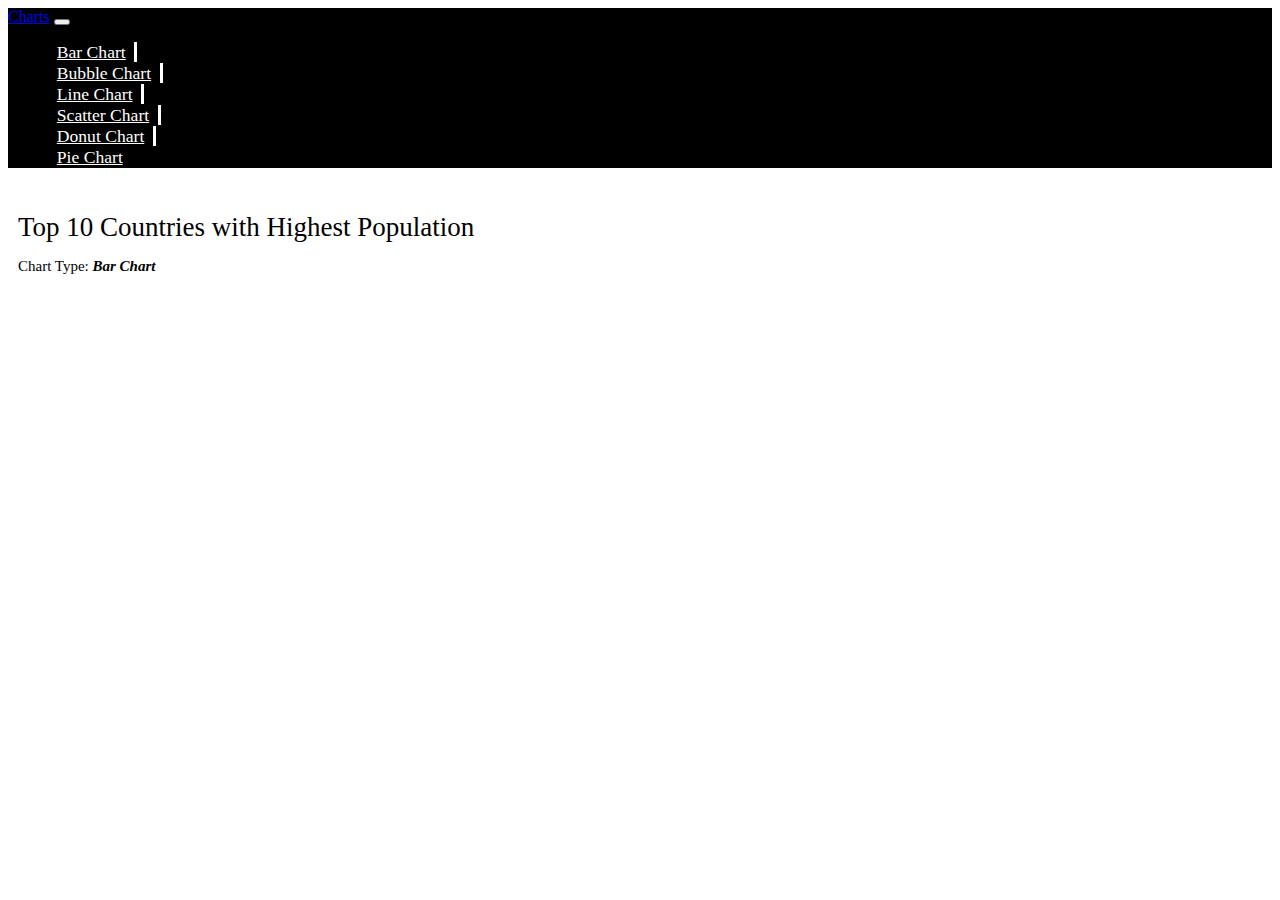
<file: Index.html>
<!DOCTYPE html>
<html lang="en">
<head>
  <meta charset="UTF-8">
  <meta name="viewport" content="width=device-width, initial-scale=1.0">
  
  <title>Population Bar Chart</title>

  <link href="https://cdn.jsdelivr.net/npm/bootstrap@5.3.2/dist/css/bootstrap.min.css" rel="stylesheet" integrity="sha384-T3c6CoIi6uLrA9TneNEoa7RxnatzjcDSCmG1MXxSR1GAsXEV/Dwwykc2MPK8M2HN" crossorigin="anonymous">
    <link rel="stylesheet" href="css/style.css">
  <style>

    .chart-container {
      width: 800px;
      margin: 20px ;
      position: relative;
    }

    .bar {
      fill: steelblue;
      cursor: pointer;
      transition: 0.5s;
    }

    .bar:hover {
      fill: orange;
    }

    .axis text {
      font-size: 12px;
    }

    .legend {
      font-size: 14px;
    }

    .tooltip {
      position: absolute;
      background-color: white;
      border: 1px solid #ddd;
      padding: 10px;
      font-size: 14px;
      pointer-events: none;
      opacity: 0;
    }

  </style>
</head>
<body>
    <header>

        <nav
          class="navbar navbar-expand-lg navbar-dark"
          style="background-color: #000000"
        >

          <div class="container-fluid">
            <a class="navbar-brand fw-bold" href="Index.html">Charts</a>
            <button
              class="navbar-toggler"
              type="button"
              data-bs-toggle="collapse"
              data-bs-target="#navbarNav"
              aria-controls="navbarNav"
              aria-expanded="false"
              aria-label="Toggle navigation"
            >
              <span class="navbar-toggler-icon"></span>
            </button>
            <div class="collapse navbar-collapse" id="navbarNav">
              <ul class="navbar-nav ms-auto">
                <li class="nav-item">
                  <a class="nav-link active" aria-current="page" href="index.html">Bar Chart</a>
                </li>
                <li class="nav-item">
                  <a class="nav-link" href="bubble.html">Bubble Chart</a>
                </li>
                <li class="nav-item">
                  <a class="nav-link" href="lineChart.html">Line Chart</a>
                </li>
                <li class="nav-item">
                  <a class="nav-link" href="scatter.html">Scatter Chart</a>
                </li>
                <li class="nav-item">
                  <a class="nav-link" href="donut.html">Donut Chart</a>
                </li>
                <li class="nav-item">
                  <a class="nav-link" href="pie.html">Pie Chart</a>
                </li>
              </ul>
            </div>
          </div>
        </nav>
      </header>
<main>
    <h1>Top 10 Countries with Highest Population</h1>
        <p>Chart Type: <span>Bar Chart</span></p>
    <div class="chart-container">
      <svg class="chart"></svg>
      <div class="tooltip"></div>
    </div>
</main>

<script src="https://d3js.org/d3.v5.min.js"></script>
<script>
  // Load data from JSON file
  d3.json('/data/population.json').then(data => {
    // Chart dimensions
    const width = 800;
    const height = 500;
    const margin = { top: 20, right: 20, bottom: 60, left: 60 };

    // Create SVG container
    const svg = d3.select('.chart')
      .attr('width', width + margin.left + margin.right)
      .attr('height', height + margin.top + margin.bottom)
      .append('g')
      .attr('transform', `translate(${margin.left},${margin.top})`);

    // Create scales
    const xScale = d3.scaleBand()
      .domain(data.map(d => d.Country))
      .range([0, width])
      .padding(0.1);

    const yScale = d3.scaleLinear()
      .domain([0, d3.max(data, d => d.Population)])
      .range([height, 0]);

    // Create bars
    const bars = svg.selectAll('.bar')
      .data(data)
      .enter().append('rect')
      .attr('class', 'bar')
      .attr('x', d => xScale(d.Country))
      .attr('width', xScale.bandwidth())
      .attr('y', d => yScale(d.Population))
      .attr('height', d => height - yScale(d.Population));

    // Add interactivity to highlight bars and show tooltip on hover
    bars.on('mouseover', function(d) {
        d3.select(this).attr('fill', 'orange');
        // Show tooltip
        tooltip.transition().duration(200).style('opacity', .9);
        tooltip.html(`<strong>Country:</strong> ${d.Country}<br><strong>Population:</strong> ${d.Population} million`)
          .style('left', (d3.event.pageX - 200) + 'px')
          .style('top', (d3.event.pageY - 28) + 'px');
      })
      .on('mouseout', function() {
        d3.select(this).attr('fill', 'steelblue');
        // Hide tooltip
        tooltip.transition().duration(500).style('opacity', 0);
      });

    // Create X axis
    svg.append('g')
      .attr('transform', `translate(0,${height})`)
      .call(d3.axisBottom(xScale))
      .selectAll('text')
      .attr('transform', 'rotate(-45)')
      .style('text-anchor', 'end');

    // Create Y axis
    svg.append('g')
      .call(d3.axisLeft(yScale));

    // Add X axis label
    svg.append('text')
      .attr('transform', `translate(${width / 2},${height + margin.top + 40})`) 
      .style('text-anchor', 'middle')
      .text('Countries');

    // Add Y axis label
    svg.append('text')
      .attr('transform', 'rotate(-90)')
      .attr('y', 0 - margin.left)
      .attr('x', 0 - height / 2)
      .attr('dy', '1em')
      .style('text-anchor', 'middle')
      .text('Population (millions)');

    // Add legend
    const legend = svg.append('g')
      .attr('class', 'legend')
      .attr('transform', `translate(${width - 100}, ${margin.top})`);

    legend.append('rect')
      .attr('width', 18)
      .attr('height', 18)
      .style('fill', 'steelblue');

    legend.append('text')
      .attr('x', 24)
      .attr('y', 9)
      .attr('dy', '.35em')
      .style('text-anchor', 'start')
      .text('Population');

    // Create tooltip
    const tooltip = d3.select('.tooltip');
  });

</script>
<script src="https://cdn.jsdelivr.net/npm/bootstrap@5.3.2/dist/js/bootstrap.bundle.min.js" integrity="sha384-C6RzsynM9kWDrMNeT87bh95OGNyZPhcTNXj1NW7RuBCsyN/o0jlpcV8Qyq46cDfL" crossorigin="anonymous"></script>
</body>
</html>
</file>
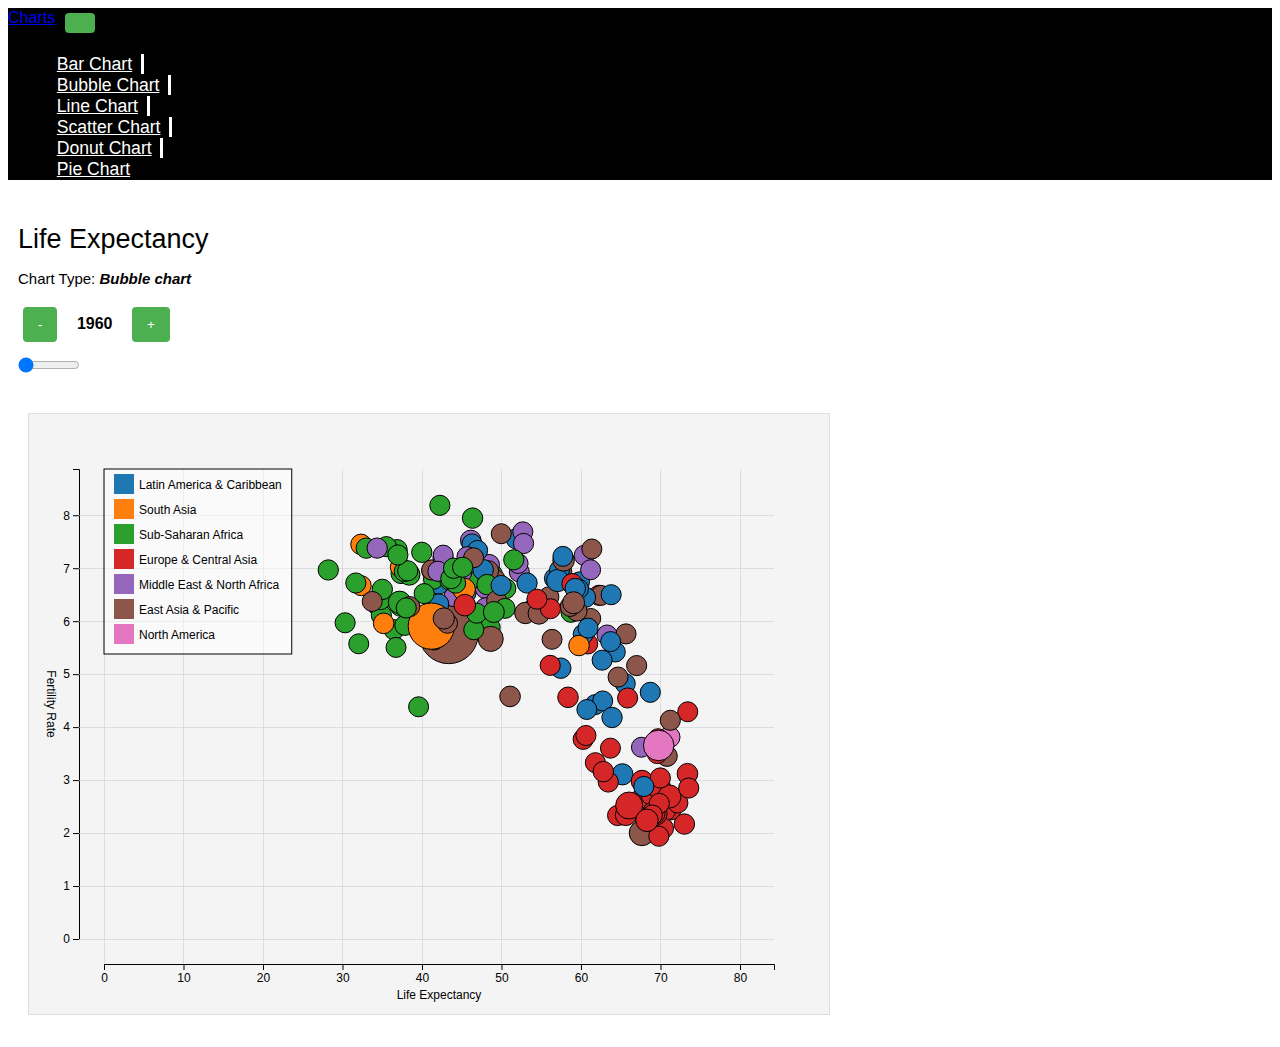
<file: bubble.html>
<!DOCTYPE html>
<html>
    <head>
        <link href="https://cdn.jsdelivr.net/npm/bootstrap@5.3.2/dist/css/bootstrap.min.css" rel="stylesheet" integrity="sha384-T3c6CoIi6uLrA9TneNEoa7RxnatzjcDSCmG1MXxSR1GAsXEV/Dwwykc2MPK8M2HN" crossorigin="anonymous">
        <link rel="stylesheet" href="css/style.css">
        <style>
            .grid line {
                stroke: lightgrey;
                stroke-opacity: 0.7;
                shape-rendering: crispEdges;
            }
            .grid path {
                stroke-width: 0;
            }

        body {
            font-family: Arial, sans-serif;
        }

        .grid line {
            stroke: lightgrey;
            stroke-opacity: 0.7;
            shape-rendering: crispEdges;
        }

        .grid path {
            stroke-width: 0;
        }

        svg {
            background-color: #f4f4f4;
            border: 1px solid #ddd;
        }

        text {
            font-size: 12px;
        }

        .legend {
            font-size: 14px;
        }

        #currentYearLabel {
            font-size: 16px;
            font-weight: bold;
            margin: 0 10px;
        }

        button {
            background-color: #4CAF50;
            color: white;
            padding: 10px 15px;
            border: none;
            border-radius: 4px;
            cursor: pointer;
            margin: 5px;
        }

        button:hover {
            background-color: #45a049;
        }

        input[type=range] {
            width: 48%;
            margin: 10px 0;
        }


        </style>
    </head>
    <body>
        <header>
            <nav
              class="navbar navbar-expand-lg navbar-dark"
              style="background-color: #000000"
            >
              <div class="container-fluid">
                <a class="navbar-brand fw-bold" href="Index.html">Charts</a>
                <button
                  class="navbar-toggler"
                  type="button"
                  data-bs-toggle="collapse"
                  data-bs-target="#navbarNav"
                  aria-controls="navbarNav"
                  aria-expanded="false"
                  aria-label="Toggle navigation"
                >
                  <span class="navbar-toggler-icon"></span>
                </button>
                <div class="collapse navbar-collapse" id="navbarNav">
                  <ul class="navbar-nav ms-auto">
                    <li class="nav-item">
                      <a class="nav-link active" aria-current="page" href="index.html">Bar Chart</a>
                    </li>
                    <li class="nav-item">
                      <a class="nav-link" href="bubble.html">Bubble Chart</a>
                    </li>
                    <li class="nav-item">
                      <a class="nav-link" href="lineChart.html">Line Chart</a>
                    </li>
                    <li class="nav-item">
                      <a class="nav-link" href="scatter.html">Scatter Chart</a>
                    </li>
                    <li class="nav-item">
                      <a class="nav-link" href="donut.html">Donut Chart</a>
                    </li>
                    <li class="nav-item">
                        <a class="nav-link" href="pie.html">Pie Chart</a>
                    </li>
                  </ul>
                </div>
              </div>
            </nav>
          </header>
          
          <main>
            <h1>Life Expectancy</h1>
            <p>Chart Type: <span>Bubble chart</span></p>
              <div>
                  <button id="decrement">-</button>
                  <label style="text-align: center;" id="currentYearLabel"></label>
                  <button id="increment">+</button>
              </div>
              <div>
                  <input type="range" id="slider"></input>
              </div>
          </main>
        
        <script src="lib/d3.js"></script>
        <script src="lib/d3-selection-multi.v1.js"></script>
		<script type="text/javascript">
            var svgWidth=800, svgHeight=600;

            var minBubbleSize = 10, maxBubbleSize = 50;

            var outerAxisPadding = 30, yAxisWidth=20, xAxisHeight=20;
            var margins = {
                left: outerAxisPadding + yAxisWidth, 
                top: outerAxisPadding,
                bottom: outerAxisPadding + xAxisHeight, 
                right: outerAxisPadding
            };

            var graphArea = {
                left: margins.left + maxBubbleSize / 2,
                top: margins.top + maxBubbleSize / 2,
                right: svgWidth - margins.right - maxBubbleSize /2,
                bottom: svgHeight - margins.bottom - maxBubbleSize /2,
                width: 0,
                height: 0
            };

            graphArea.width = graphArea.right - graphArea.left;
            graphArea.height = graphArea.bottom - graphArea.top;

            var svg = d3.select('body')
                .append('svg')
                .attrs({ width: svgWidth, height: svgHeight });

            loadData(function(allYearsData){
                nested = d3.nest()
                    .key(function (d) { return d.Year; })
                    .map(allYearsData);

                years = allYearsData.map(function(d) { return d.Year});
                minYear = d3.min(years);
                maxYear = d3.max(years);
                currentYear = minYear;

                renderAxes(allYearsData);

                bubblesGroup = svg.append('g')
                    .attr('transform', 'translate(' + graphArea.left + ',' + graphArea.top + ')')
                    .attr('width', graphArea.width)
                    .attr('height', graphArea.height);

                renderLegend(allYearsData);

                slider = d3.select("input#slider");
                slider.attrs({
                    "min": minYear,
                    "max": maxYear,
                    "value": currentYear
                });
                console.log(slider);

                update(currentYear, nested.get(currentYear));
            });
                
            d3.select("button#increment").on("click", 
                function handleClick(){
                    if (++currentYear >= maxYear) currentYear = maxYear
                    update(currentYear, nested.get(currentYear));
                });
            d3.select("button#decrement").on("click", 
                function handleClick(){
                    if (--currentYear < minYear) currentYear = minYear
                    update(currentYear, nested.get(currentYear));
                });
            d3.select("input#slider").on("input", 
                function handleClick(){
                    currentYear = this.value;
                    update(currentYear, nested.get(this.value));
                });

            function update(year, data){
                console.log("rendering: " + year);

                d3.select("label#currentYearLabel").html(year);

                selection = bubblesGroup.selectAll('circle')
                        .data(data, function (d) { return d.CountryCode; });

                entering = selection
                    .enter()
                    
                    .append('circle')
                    .merge(selection)
                    .attrs(function (d){
                        return {
                            cx: xScale(d.LifeExp),
                            cy: yScale(d.FertRate),
                            r: popScale(d.Population),
                            fill: regionColorMap(d.Region),
                            stroke: 'black'
                        };
                    });

                exiting = selection
                    .exit()
                    
                    .remove();
            }

            function loadData(onLoadComplete){
                d3.csv("data/chart_data.csv",
                function (error, rawData) {
                    var allYearsData = rawData.map(function (d) {
                        return {
                            CountryCode: d.CountryCode,
                            CountryName: d.CountryName,
                            LifeExp: +d.LifeExp,
                            FertRate: +d.FertRate,
                            Population: +d.Population,
                            Region: d.Region,
                            Year: +d.Year
                        }});
                    onLoadComplete(allYearsData);
                })};


            function renderAxes(allData){
                var lifeExpectancies = allData.map(function(d) { return d.LifeExp; });
                xScale = d3.scaleLinear()
                    .domain([0, d3.max(lifeExpectancies)])
                    .range([0, graphArea.width]);

                var fertRates = allData.map(function(d) { return d.FertRate; });
                yScale = d3.scaleLinear()
                    .domain([d3.max(fertRates), 0])
                    .range([0, graphArea.height]);
                    
                var populations = allData.map(function(d) { return d.Population; });
                popScale = d3.scaleLinear()
                    .domain([d3.min(populations), d3.max(populations)])
                    .range([minBubbleSize, maxBubbleSize]);

                var xAxis = d3.axisBottom().scale(xScale);
                var yAxis = d3.axisLeft().scale(yScale);

                var yAxisNodes = svg.append('g')
                    .attr('transform', 'translate(' + margins.left + ',' + graphArea.top + ')')
                    .call(yAxis);                    
                var xAxisNodes = svg.append('g')
                    .attr('transform', 'translate(' + graphArea.left + ',' + (svgHeight - margins.bottom) + ')')
                    .call(xAxis);

                svg.append('g')
                    .call(yAxis.tickFormat("").tickSize(-graphArea.width - maxBubbleSize/2))
                    .attr('transform', 'translate(' + margins.left + ',' + graphArea.top +')')
                    .attr('class', 'grid');

                svg.append('g')
                    .call(xAxis.tickFormat("").tickSize(-graphArea.height - maxBubbleSize/2))
                    .attr('transform', 'translate(' + graphArea.left + ',' + (graphArea.bottom + maxBubbleSize/2) +')')
                    .attr('class', 'grid');

                svg.append("text")
                    .attr("transform", "translate(" + (graphArea.left + graphArea.width / 2) + " ," + (svgHeight - 15) + ")")
                    .style("text-anchor", "middle")
                    .text("Life Expectancy");

                svg.append("text")
                    .attr("transform", "rotate(90)")
                    .attr("y", -30)
                    .attr("x", graphArea.top + graphArea.height / 2)
                    .attr("dy", "1em")
                    .style("text-anchor", "middle")
                    .text("Fertility Rate");    
            }

            function renderLegend(allData) {
                regionColorMap = d3.scaleOrdinal(d3.schemeCategory10)
                    .domain(d3.set(allData.map(function(d) { return d.Region; })).values());
                var legendGroup = svg.append('g')
                    .attr('transform', 'translate(' + graphArea.left + ',' + graphArea.top + ')');

                var legendBox = legendGroup
                    .append('rect')
                    .attrs({
                        fill: 'white',
                        stroke: 'black',
                        width: 300,
                        height: regionColorMap.domain().length * 25 + 10,
                        'fill-opacity': 0.5
                    });
                var subLegendGroup = legendGroup.append('g');
                var legendSubGroups = subLegendGroup.selectAll('rect')
                    .data(regionColorMap.domain())
                    .enter()
                    .append('g')
                    .attr('transform', function (d,i){
                        return 'translate(10,' + ((i*25)+5) + ')';
                    });
                    
                legendSubGroups
                    .append('rect')
                    .attrs({
                        x:0, y:0, 
                        width: 20, height: 20,
                        fill: function (d,i){
                            return regionColorMap(d);
                        }
                    });

                var legendTexts = legendSubGroups
                    .append('text')
                    .text(function (d) { return d; })
                    .attrs({
                        x: 25,
                        y: 15
                    });

                var max = d3.max(legendTexts.nodes(),
                    n=> n.getComputedTextLength());

                legendBox.attr('width', max+25+20);
            }

            function styleAxisNodes(axisNodes) {
                axisNodes.selectAll('.domain')
                    .attr({
                        fill: 'none',
                        'stroke-width': 1,
                        stroke: 'black'
                    });
                axisNodes.selectAll('.tick line')
                    .attr({
                        fill: 'none',
                        'stroke-width': 1,
                        stroke: 'black'
                    });
            }
		</script>
            <script src="https://cdn.jsdelivr.net/npm/bootstrap@5.3.2/dist/js/bootstrap.bundle.min.js" integrity="sha384-C6RzsynM9kWDrMNeT87bh95OGNyZPhcTNXj1NW7RuBCsyN/o0jlpcV8Qyq46cDfL" crossorigin="anonymous"></script>

    </body>
</html>
</file>
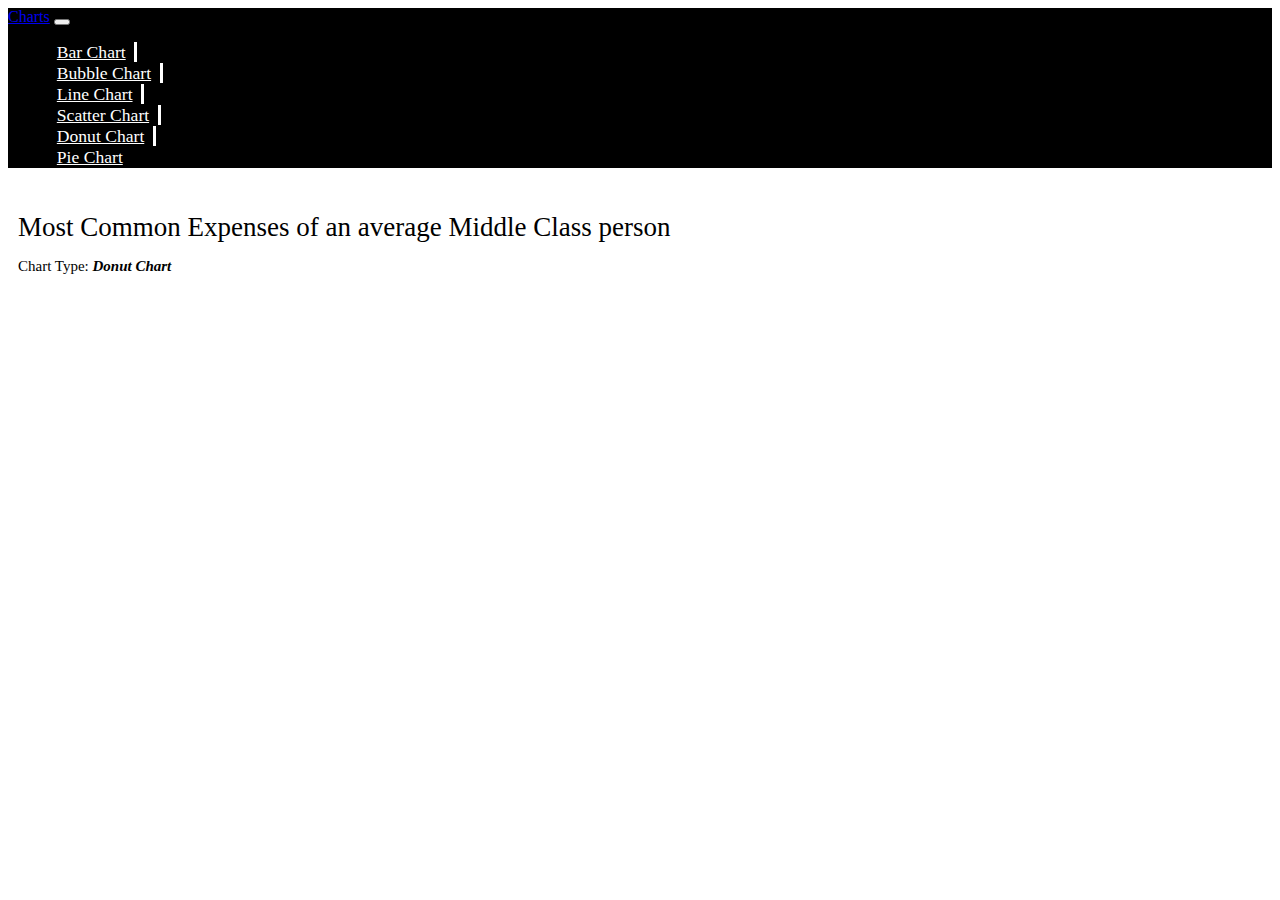
<file: donut.html>
<!DOCTYPE html>
<html lang="en">
<head>
  <meta charset="UTF-8">
  <meta name="viewport" content="width=device-width, initial-scale=1.0">
  <title>Expense Distribution</title>
  <link href="https://cdn.jsdelivr.net/npm/bootstrap@5.3.2/dist/css/bootstrap.min.css" rel="stylesheet" integrity="sha384-T3c6CoIi6uLrA9TneNEoa7RxnatzjcDSCmG1MXxSR1GAsXEV/Dwwykc2MPK8M2HN" crossorigin="anonymous">
  <link rel="stylesheet" href="css/style.css">
  <style>
    .legend {
      display: flex;
      align-items: center;
      margin-bottom: 10px;
    }

    .legend-color {
      width: 20px;
      height: 20px;
      margin-right: 5px;
    }

    .tooltip {
      position: absolute;
      background-color: white;
      border: 1px solid #ddd;
      padding: 10px;
      font-size: 14px;
      pointer-events: none;
      opacity: 0;
    }
  </style>
</head>
<body>
    <header>
        <nav
          class="navbar navbar-expand-lg navbar-dark"
          style="background-color: #000000"
        >
          <div class="container-fluid">
            <a class="navbar-brand fw-bold" href="Index.html">Charts</a>
            <button
              class="navbar-toggler"
              type="button"
              data-bs-toggle="collapse"
              data-bs-target="#navbarNav"
              aria-controls="navbarNav"
              aria-expanded="false"
              aria-label="Toggle navigation"
            >
              <span class="navbar-toggler-icon"></span>
            </button>
            <div class="collapse navbar-collapse" id="navbarNav">
              <ul class="navbar-nav ms-auto">
                <li class="nav-item">
                  <a class="nav-link active" aria-current="page" href="index.html">Bar Chart</a>
                </li>
                <li class="nav-item">
                  <a class="nav-link" href="bubble.html">Bubble Chart</a>
                </li>
                <li class="nav-item">
                  <a class="nav-link" href="lineChart.html">Line Chart</a>
                </li>
                <li class="nav-item">
                  <a class="nav-link" href="scatter.html">Scatter Chart</a>
                </li>
                <li class="nav-item">
                  <a class="nav-link" href="donut.html">Donut Chart</a>
                </li>
                <li class="nav-item">
                    <a class="nav-link" href="pie.html">Pie Chart</a>
                </li>
              </ul>
            </div>
          </div>
        </nav>
      </header>

      <main>
        <h1>Most Common Expenses of an average Middle Class person</h1>
        <p>Chart Type: <span>Donut Chart</span></p>
          
          <div id="donut-chart-container"></div>
          <div id="legend-container"></div>
          <div class="tooltip"></div>
      </main>


<script src="https://d3js.org/d3.v5.min.js"></script>
<script>
    d3.json('data/household.json').then(data => {
        
  // Set up dimensions for the donut chart
  const width = 400;
  const height = 400;
  const radius = Math.min(width, height) / 2;

  // Create SVG container
  const svg = d3.select('#donut-chart-container')
    .append('svg')
    .attr('width', width)
    .attr('height', height)
    .append('g')
    .attr('transform', `translate(${width / 2},${height / 2})`);

  // Create color scale
  const color = d3.scaleOrdinal(d3.schemeCategory10);

  // Create arc generator
  const arc = d3.arc()
    .outerRadius(radius - 10)
    .innerRadius(radius - 70);

  // Create pie chart layout
  const pie = d3.pie()
    .sort(null)
    .value(d => d.percentage);

  // Draw arcs
  const arcs = svg.selectAll('.arc')
    .data(pie(data))
    .enter().append('g')
    .attr('class', 'arc');

  arcs.append('path')
    .attr('d', arc)
    .attr('fill', (d, i) => color(i))
    .on('mouseover', function (d) {
      // Show tooltip
      tooltip.transition().duration(200).style('opacity', .9);
      tooltip.html(`<strong>Category:</strong> ${d.data.category}<br><strong>Percentage:</strong> ${d.data.percentage}%`)
        .style('left', (d3.event.pageX - 100) + 'px')
        .style('top', (d3.event.pageY - 28) + 'px');
    })
    .on('mouseout', function () {
      // Hide tooltip
      tooltip.transition().duration(500).style('opacity', 0);
    });

  // Create legend
  const legendContainer = d3.select('#legend-container');

  const legend = legendContainer.selectAll('.legend')
    .data(data)
    .enter().append('div')
    .attr('class', 'legend');

  legend.append('div')
    .attr('class', 'legend-color')
    .style('background-color', (d, i) => color(i));

  legend.append('div')
    .text(d => `${d.category} (${d.percentage}%)`);

  const tooltip = d3.select('.tooltip');
    });
</script>
<script src="https://cdn.jsdelivr.net/npm/bootstrap@5.3.2/dist/js/bootstrap.bundle.min.js" integrity="sha384-C6RzsynM9kWDrMNeT87bh95OGNyZPhcTNXj1NW7RuBCsyN/o0jlpcV8Qyq46cDfL" crossorigin="anonymous"></script>

</body>
</html>
</file>
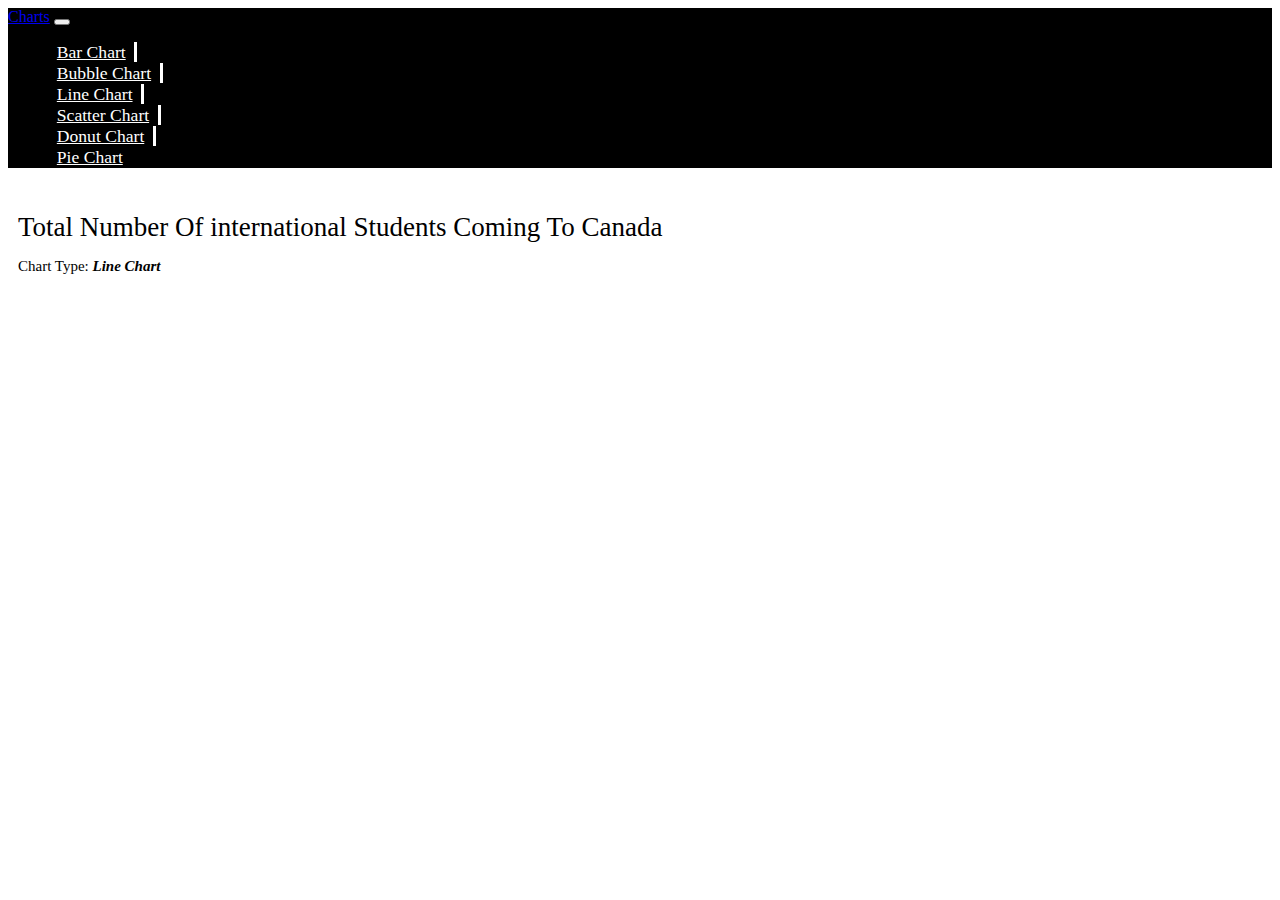
<file: lineChart.html>
<!DOCTYPE html>
<html lang="en">
<head>
  <meta charset="UTF-8">
  <meta name="viewport" content="width=device-width, initial-scale=1.0">
  <title>Total Students Trends</title>
  <link href="https://cdn.jsdelivr.net/npm/bootstrap@5.3.2/dist/css/bootstrap.min.css" rel="stylesheet" integrity="sha384-T3c6CoIi6uLrA9TneNEoa7RxnatzjcDSCmG1MXxSR1GAsXEV/Dwwykc2MPK8M2HN" crossorigin="anonymous">
  <link rel="stylesheet" href="css/style.css">
  <style>
    .dot {
      fill: steelblue;
      stroke: steelblue;
      stroke-width: 2px;
      transition: 0.5s;
      cursor: pointer;
    }

    .dot:hover {
      fill: red;
      stroke: red;
      stroke-width: 8px;

    }

    .tooltip {
      position: absolute;
      background-color: white;
      border: 1px solid #ddd;
      padding: 10px;
      font-size: 14px;
      pointer-events: none;
      opacity: 0;
    }

  </style>
</head>
<body>
    <header>
        <nav
          class="navbar navbar-expand-lg navbar-dark"
          style="background-color: #000000"
        >
          <div class="container-fluid">
            <a class="navbar-brand fw-bold" href="Index.html">Charts</a>
            <button
              class="navbar-toggler"
              type="button"
              data-bs-toggle="collapse"
              data-bs-target="#navbarNav"
              aria-controls="navbarNav"
              aria-expanded="false"
              aria-label="Toggle navigation"
            >
              <span class="navbar-toggler-icon"></span>
            </button>
            <div class="collapse navbar-collapse" id="navbarNav">
              <ul class="navbar-nav ms-auto">
                <li class="nav-item">
                  <a class="nav-link active" aria-current="page" href="index.html">Bar Chart</a>
                </li>
                <li class="nav-item">
                  <a class="nav-link" href="bubble.html">Bubble Chart</a>
                </li>
                <li class="nav-item">
                  <a class="nav-link" href="lineChart.html">Line Chart</a>
                </li>
                <li class="nav-item">
                  <a class="nav-link" href="scatter.html">Scatter Chart</a>
                </li>
                <li class="nav-item">
                  <a class="nav-link" href="donut.html">Donut Chart</a>
                </li>
                <li class="nav-item">
                    <a class="nav-link" href="pie.html">Pie Chart</a>
                </li>
              </ul>
            </div>
          </div>
        </nav>
      </header>

      <main>
        <h1>Total Number Of international Students Coming To Canada</h1>
        <p>Chart Type: <span>Line Chart</span></p>
          
          <div id="line-chart-container"></div>
          <div class="tooltip"></div>
      </main>


<script src="https://d3js.org/d3.v5.min.js"></script>
<script>
    d3.json('data/international_students.json').then(data => {

  // Set up dimensions for the line chart
  const width = 800;
  const height = 400;
  const margin = { top: 30, right: 30, bottom: 60, left: 70 }; 

  // Create SVG container
  const svg = d3.select('#line-chart-container')
    .append('svg')
    .attr('width', width + margin.left + margin.right)
    .attr('height', height + margin.top + margin.bottom)
    .append('g')
    .attr('transform', `translate(${margin.left},${margin.top})`);

  // Create scales
  const xScale = d3.scaleLinear()
    .domain(d3.extent(data, d => d.year))
    .range([0, width]);

  const yScale = d3.scaleLinear()
    .domain([0, d3.max(data, d => d.totalStudents)])
    .range([height, 0]);

  // Create line
  const line = d3.line()
    .x(d => xScale(d.year))
    .y(d => yScale(d.totalStudents));

  // Draw line
  svg.append('path')
    .datum(data)
    .attr('fill', 'none')
    .attr('stroke', 'steelblue')
    .attr('stroke-width', 2)
    .attr('d', line);

  // Draw intersection circles
  const dots = svg.selectAll('.dot')
    .data(data)
    .enter().append('circle')
    .attr('class', 'dot')
    .attr('cx', d => xScale(d.year))
    .attr('cy', d => yScale(d.totalStudents))
    .attr('r', 2)

    // Add interactivity to highlight bars and show tooltip on hover
    dots.on('mouseover', function(d) {
        d3.select(this).attr('fill', 'orange');
        // Show tooltip
        tooltip.transition().duration(200).style('opacity', .9);
        tooltip.html(`<strong>Year:</strong> ${d.year}<br><strong>No. Of Students:</strong> ${d.totalStudents}`)
          .style('left', (d3.event.pageX - 200) + 'px')
          .style('top', (d3.event.pageY - 28) + 'px');
      })
      .on('mouseout', function() {
        d3.select(this).attr('fill', 'steelblue');
        // Hide tooltip
        tooltip.transition().duration(500).style('opacity', 0);
      });

  // Create X axis
  svg.append('g')
    .attr('transform', `translate(0,${height})`)
    .call(d3.axisBottom(xScale).tickFormat(d3.format('d')));

  // Create Y axis
  svg.append('g')
    .call(d3.axisLeft(yScale));

  // X-axis label
  svg.append('text')
    .attr('x', width / 2)
    .attr('y', height + margin.bottom - 10)
    .attr('text-anchor', 'middle')
    .text('Year');

  // Y-axis label
  svg.append('text')
    .attr('transform', 'rotate(-90)')
    .attr('x', -height / 2)
    .attr('y', -margin.left + 20)
    .attr('text-anchor', 'middle')
    .text('Number of Students');

    const tooltip = d3.select('.tooltip');
});
</script>
<script src="https://cdn.jsdelivr.net/npm/bootstrap@5.3.2/dist/js/bootstrap.bundle.min.js" integrity="sha384-C6RzsynM9kWDrMNeT87bh95OGNyZPhcTNXj1NW7RuBCsyN/o0jlpcV8Qyq46cDfL" crossorigin="anonymous"></script>

</body>
</html>
</file>
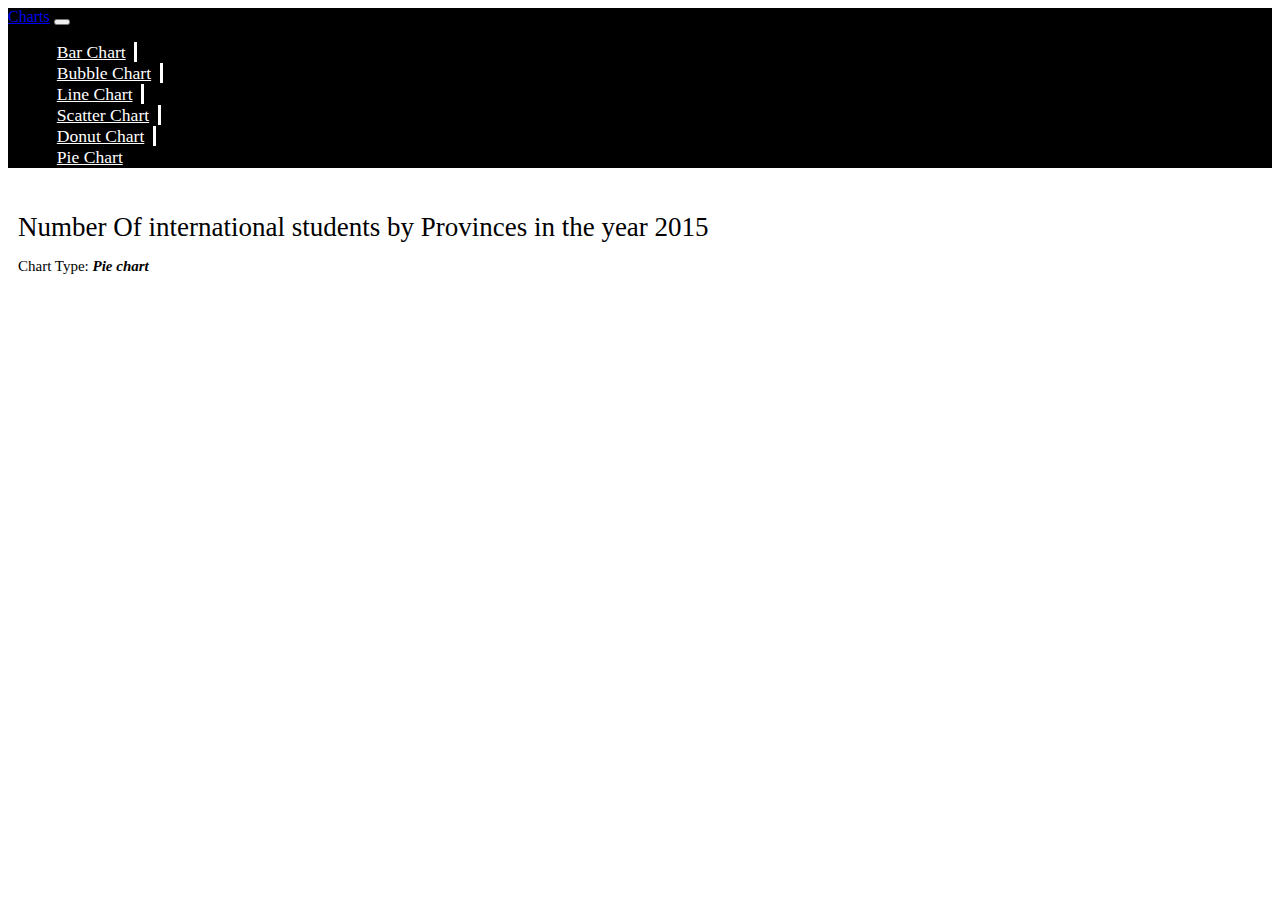
<file: pie.html>
<!DOCTYPE html>
<html lang="en">
  <head>
    <meta charset="UTF-8" />
    <meta name="viewport" content="width=device-width, initial-scale=1.0" />
    <title>D3.js Pie Chart</title>
    <script src="https://d3js.org/d3.v5.min.js"></script>
    <link href="https://cdn.jsdelivr.net/npm/bootstrap@5.3.2/dist/css/bootstrap.min.css" rel="stylesheet" integrity="sha384-T3c6CoIi6uLrA9TneNEoa7RxnatzjcDSCmG1MXxSR1GAsXEV/Dwwykc2MPK8M2HN" crossorigin="anonymous">
    <link rel="stylesheet" href="css/style.css">
  </head>

  <body>
    <header>
        <nav
          class="navbar navbar-expand-lg navbar-dark"
          style="background-color: #000000"
        >
          <div class="container-fluid">
            <a class="navbar-brand fw-bold" href="Index.html">Charts</a>
            <button
              class="navbar-toggler"
              type="button"
              data-bs-toggle="collapse"
              data-bs-target="#navbarNav"
              aria-controls="navbarNav"
              aria-expanded="false"
              aria-label="Toggle navigation"
            >
              <span class="navbar-toggler-icon"></span>
            </button>
            <div class="collapse navbar-collapse" id="navbarNav">
              <ul class="navbar-nav ms-auto">
                <li class="nav-item">
                  <a class="nav-link active" aria-current="page" href="index.html">Bar Chart</a>
                </li>
                <li class="nav-item">
                  <a class="nav-link" href="bubble.html">Bubble Chart</a>
                </li>
                <li class="nav-item">
                  <a class="nav-link" href="lineChart.html">Line Chart</a>
                </li>
                <li class="nav-item">
                  <a class="nav-link" href="scatter.html">Scatter Chart</a>
                </li>
                <li class="nav-item">
                  <a class="nav-link" href="donut.html">Donut Chart</a>
                </li>
                <li class="nav-item">
                  <a class="nav-link" href="pie.html">Pie Chart</a>
                </li>
              </ul>
            </div>
          </div>
        </nav>
      </header>
      <main>
        <h1>Number Of international students by Provinces in the year 2015</h1>
            <p>Chart Type: <span>Pie chart</span></p>
          <div id="pie-chart-container"></div>
      </main>

    <script>
      // Your data
      const data = {
        data: [
                {
            "year": 2015,
            "students": {
                "Newfoundland and Labrador": 1655,
                "Prince Edward Island": 910,
                "Nova Scotia": 6330,
                "New Brunswick": 2310,
                "Quebec": 30520,
                "Ontario": 97345,
                "Manitoba": 6895,
                "Saskatchewan": 3895,
                "Alberta": 14430,
                "British Columbia": 58275,
                "Northwest Territories": 15,
                "Nunavut": null,
                "Yukon": 35,
                "Province/Territory not stated": 80
            }
            }
        ],
      };

      // Extracting the data for a specific year
      const selectedYearData = data.data.find((entry) => entry.year === 2015);
      if (!selectedYearData || !selectedYearData.students) {
        console.error("Invalid data format");
        // Handle the error appropriately
      } else {
        const provinces = Object.keys(selectedYearData.students);
        const studentCounts = Object.values(selectedYearData.students);

        // Set up the SVG container dimensions
        const width = 600;
        const height = 400;

        // Create the SVG container
        const svg = d3
          .select("#pie-chart-container")
          .append("svg")
          .attr("width", width)
          .attr("height", height);

        // Create a pie chart layout
        const pie = d3.pie();

        // Create an arc generator
        const arc = d3
          .arc()
          .innerRadius(0)
          .outerRadius(Math.min(width, height) / 2 - 50);

        // Create color scale
        const color = d3.scaleOrdinal(d3.schemeCategory10);

        // Create arcs for each data point
        const arcs = pie(studentCounts);

        // Draw arcs
        svg
          .selectAll("path")
          .data(arcs)
          .enter()
          .append("path")
          .attr("d", arc)
          .attr("fill", (d, i) => color(i))
          .attr("stroke", "#fff")
          .style("stroke-width", "2px")
          .attr("transform", `translate(${width / 2},${height / 2})`);

        // Add legend
        const legend = svg
          .selectAll(".legend")
          .data(provinces)
          .enter()
          .append("g")
          .attr("class", "legend")
          .attr(
            "transform",
            (d, i) => `translate(${width - 120},${i * 20 + 20})`
          );

        legend
          .append("rect")
          .attr("width", 18)
          .attr("height", 18)
          .style("fill", (d, i) => color(i));

        legend
          .append("text")
          .attr("x", 24)
          .attr("y", 9)
          .attr("dy", ".35em")
          .style("text-anchor", "start")
          .text((d) => d);
      }
    </script>
    <script src="https://cdn.jsdelivr.net/npm/bootstrap@5.3.2/dist/js/bootstrap.bundle.min.js" integrity="sha384-C6RzsynM9kWDrMNeT87bh95OGNyZPhcTNXj1NW7RuBCsyN/o0jlpcV8Qyq46cDfL" crossorigin="anonymous"></script>

  </body>
</html>
</file>
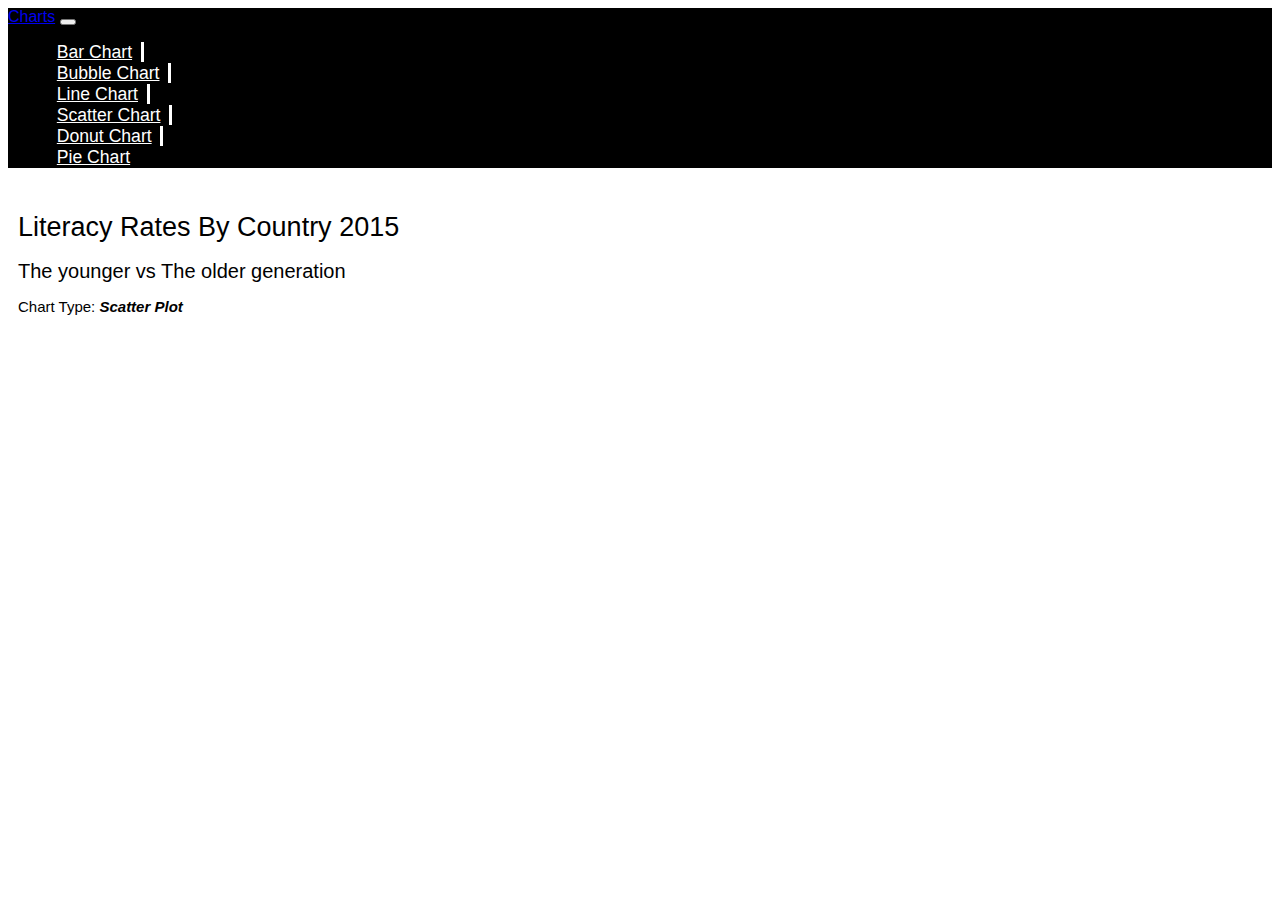
<file: scatter.html>
<!DOCTYPE html>
<html>
<head>
    <title>Scatter Plot | Data Visualization</title>
    <script src="https://d3js.org/d3.v6.min.js"></script>
    <link href="https://cdn.jsdelivr.net/npm/bootstrap@5.3.2/dist/css/bootstrap.min.css" rel="stylesheet" integrity="sha384-T3c6CoIi6uLrA9TneNEoa7RxnatzjcDSCmG1MXxSR1GAsXEV/Dwwykc2MPK8M2HN" crossorigin="anonymous">
    <link rel="stylesheet" href="css/style.css">
    <style>
        body {
            font-family: Arial, sans-serif;
        }
        .scatter-circle {
            fill-opacity: 0.7;
            stroke: black;
            stroke-width: 1px;
        }
        .axis-label {
            font-size: 12px;
        }
        .axis path,
        .axis line {
            fill: none;
            stroke: black;
            shape-rendering: crispEdges;
        }
        .legend {
            font-size: 10px;
        }
        .legend circle {
            fill: white;
            stroke: black;
            stroke-width: 1.5px;
        }
        .legend text {
            font-size: 14px;
            margin-left: 4px;
            alignment-baseline: middle;
        }
        .tooltip {
            position: absolute;
            text-align: center;
            width: auto;
            height: auto;
            padding: 2px;
            font: 12px sans-serif;
            background: lightsteelblue;
            border: 0px;
            border-radius: 8px;
            pointer-events: none;
            opacity: 0;
        }
    </style>
</head>
<body>
    <header>
        <nav
          class="navbar navbar-expand-lg navbar-dark"
          style="background-color: #000000"
        >
          <div class="container-fluid">
            <a class="navbar-brand fw-bold" href="Index.html">Charts</a>
            <button
              class="navbar-toggler"
              type="button"
              data-bs-toggle="collapse"
              data-bs-target="#navbarNav"
              aria-controls="navbarNav"
              aria-expanded="false"
              aria-label="Toggle navigation"
            >
              <span class="navbar-toggler-icon"></span>
            </button>
            <div class="collapse navbar-collapse" id="navbarNav">
              <ul class="navbar-nav ms-auto">
                <li class="nav-item">
                  <a class="nav-link active" aria-current="page" href="index.html">Bar Chart</a>
                </li>
                <li class="nav-item">
                  <a class="nav-link" href="bubble.html">Bubble Chart</a>
                </li>
                <li class="nav-item">
                  <a class="nav-link" href="lineChart.html">Line Chart</a>
                </li>
                <li class="nav-item">
                  <a class="nav-link" href="scatter.html">Scatter Chart</a>
                </li>
                <li class="nav-item">
                  <a class="nav-link" href="donut.html">Donut Chart</a>
                </li>
                <li class="nav-item">
                    <a class="nav-link" href="pie.html">Pie Chart</a>
                </li>
              </ul>
            </div>
          </div>
        </nav>
    </header>
    <main>
        <h1>Literacy Rates By Country 2015</h1>
        <h2>The younger vs The older generation</h2>
        <p>Chart Type: <span>Scatter Plot</span></p>
    
        <div id="scatterPlot"></div>
        <div id="tooltip" class="tooltip"></div> 
    </main>

    <script>
        document.addEventListener('DOMContentLoaded', function() {
            const width = 960;
            const height = 500;
            const margin = { top: 20, right: 160, bottom: 40, left: 100 }; 
            const innerWidth = width - margin.left - margin.right;
            const innerHeight = height - margin.top - margin.bottom;

            
            const svg = d3.select('#scatterPlot').append('svg')
                .attr('width', width)
                .attr('height', height);

            
            const tooltip = d3.select("#tooltip");
            const div = d3.select("body").append("div")	
    .attr("class", "tooltip")				
    .style("opacity", 0);

    const render = data => {
                const xValue = d => d.youthRate;
                const xAxisLabel = "Youth literacy rate (15-24 years)";

                const yValue = d => d.elderlyRate;
                const yAxisLabel = "Elderly literacy rate (65+ years)";

                const colorValue = d => d.continent;
                const colorScale = d3.scaleOrdinal(d3.schemeCategory10);

                const xScale = d3.scaleLinear()
                    .domain(d3.extent(data, xValue))
                    .range([0, innerWidth])
                    .nice();

                const yScale = d3.scaleLinear()
                    .domain(d3.extent(data, yValue))
                    .range([innerHeight, 0])
                    .nice();

                const g = svg.append('g')
                    .attr('transform', `translate(${margin.left},${margin.top})`);

                const xAxis = d3.axisBottom(xScale)
                    .tickSize(-innerHeight)
                    .tickPadding(15);

                const yAxis = d3.axisLeft(yScale)
                    .tickSize(-innerWidth)
                    .tickPadding(10);

                const yAxisG = g.append('g').call(yAxis);
                yAxisG.selectAll('.domain').remove();

                yAxisG.append('text')
                    .attr('class', 'axis-label')
                    .attr('y', -60)
                    .attr('x', -innerHeight / 2)
                    .attr('fill', 'black')
                    .attr('transform', 'rotate(-90)')
                    .attr('text-anchor', 'middle')
                    .text(yAxisLabel);

                const xAxisG = g.append('g').call(xAxis)
                    .attr('transform', `translate(0,${innerHeight})`);

                xAxisG.select('.domain').remove();

                xAxisG.append('text')
                    .attr('class', 'axis-label')
                    .attr('y', 80)
                    .attr('x', innerWidth / 2)
                    .attr('fill', 'black')
                    .text(xAxisLabel);

                g.selectAll('circle').data(data)
                    .enter().append('circle')
                    .attr('class', 'scatter-circle')
                    .attr('cx', d => xScale(xValue(d)))
                    .attr('cy', d => yScale(yValue(d)))
                    .attr('r', 10)
                    .attr('fill', d => colorScale(colorValue(d)))
                    .on('mouseover', function(event, d) {
                        tooltip.transition()
                            .duration(200)
                            .style('opacity', .9);
                        tooltip.html(d.country + "<br/>" + "Youth Rate: " + d.youthRate + "<br/>" + "Elderly Rate: " + d.elderlyRate)
                            .style('left', (event.pageX) + 'px')
                            .style('top', (event.pageY - 28) + 'px');
                    })
                    .on('mouseout', function(d) {
                        tooltip.transition()
                            .duration(500)
                            .style('opacity', 0);
                    });

        

            const legend = svg.append('g')
                    .attr('transform', `translate(${width - margin.right + 40},${margin.top})`);

                const legendItem = legend.selectAll('.legend-item')
                    .data(colorScale.domain())
                    .enter().append('g')
                        .attr('class', 'legend-item')
                        .attr('transform', (d, i) => `translate(0, ${i * 20})`);

                legendItem.append('circle')
                    .attr('r', 10)
                    .attr('fill', colorScale);

                legendItem.append('text')
                    .attr('x', 20)
                    .attr('y', 5)
                    .text(d => d);
            };

            d3.csv('https://gist.githubusercontent.com/suyeonme/4d3c8ca10e33ca59a89d43b6cb8bf687/raw/c99b981242c76cbf1643409c4b760d889eea7e62/literacy-rates-of-the-the-younger-population-15-24-years-versus-literacy-rates-of-the-older-population-65.csv')
                .then(data => {
                    data.forEach(d => {
                        d.youthRate = +d.youthRate;
                        d.elderlyRate = +d.elderlyRate;
                        d.continent = d.continent;
                    });
                    render(data);
                });
        });

    </script>
        <script src="https://cdn.jsdelivr.net/npm/bootstrap@5.3.2/dist/js/bootstrap.bundle.min.js" integrity="sha384-C6RzsynM9kWDrMNeT87bh95OGNyZPhcTNXj1NW7RuBCsyN/o0jlpcV8Qyq46cDfL" crossorigin="anonymous"></script>

</body>
</html>
</file>
<file: css/style.css>
.navbar .navbar-nav .nav-link {
  color: #fff;
  font-size: 1.1em;
}
@media screen and (min-width: 992px) {
  .navbar .navbar-nav .nav-link {
    padding: 0 0.5em;
  }
  .navbar .navbar-nav .nav-item:not(:last-child) .nav-link {
    border-right: 3px solid #fff;
  }
}
main{
    padding: 10px;
    display: flex;
    flex-direction: column;
    justify-content: center;
    align-items: flex-start;
}

h1{
    font-size: 27px;
    font-weight: 500 !important;
    margin-bottom: 0;
}
h2{
    font-size: 20px;
    font-weight: 500 !important;
    margin-bottom: 0;
}
p{
    font-size: 15px;
}
p span{
    color: #000000;
    font-style: italic;
    font-weight: bold;
}
svg{
    margin: 20px;
}
</file>
